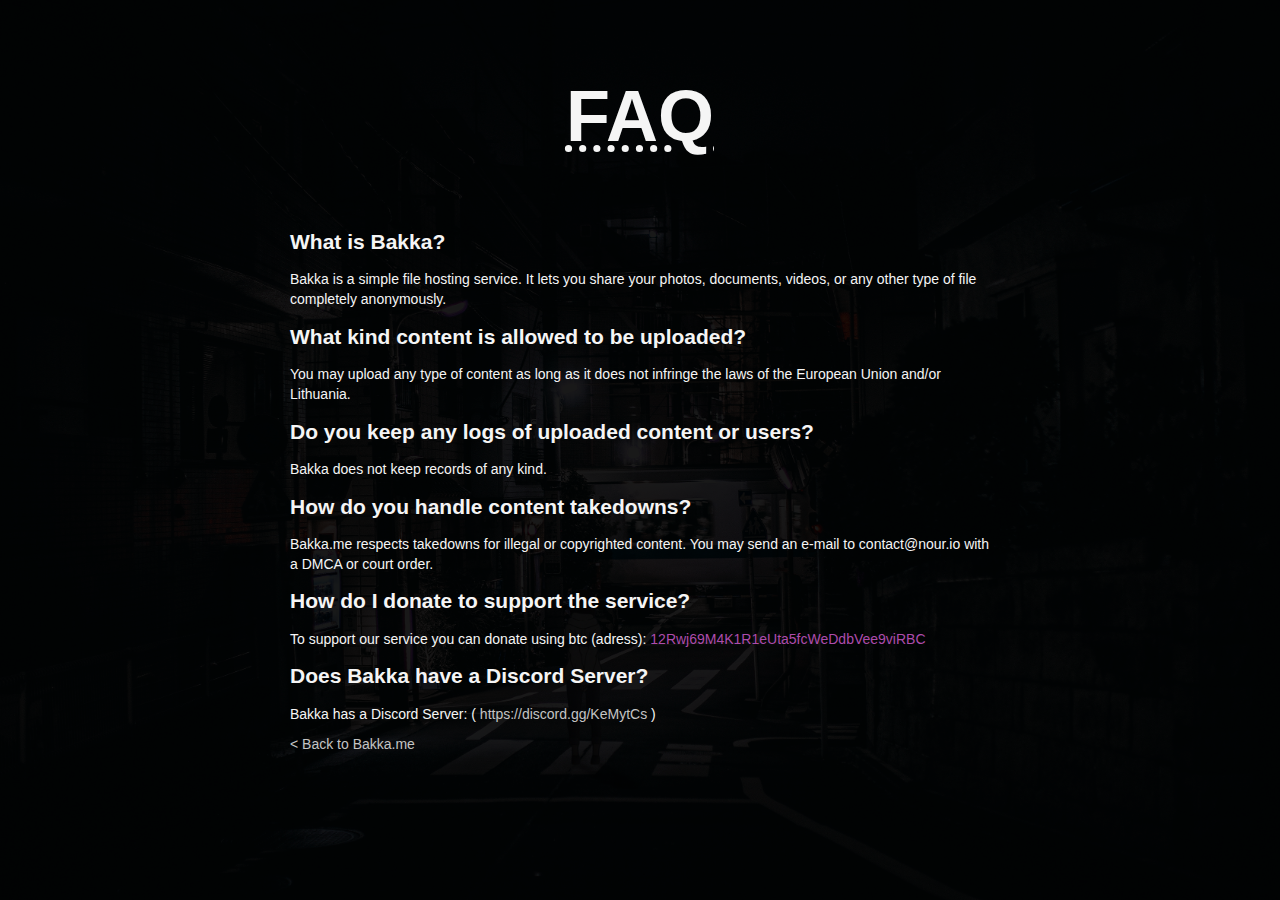
<file: faq/index.html>
<html lang="en">

<head>
  <meta charset="utf-8">
  <meta name="viewport" content="width=device-width, initial-scale=1, maximum-scale=1">
  <meta name="description" content="Upload and share files anonymously for free."/>
  <meta property="og:type" content="website"/>
  <meta property="og:url" content="https://BAKKA.ME"/>
  <meta property="og:title" content="BAKKA.ME - File Hosting"/>
  <meta property="og:site_name" content="BAKKA.ME"/>
  <meta property="og:locale" content="en-US"/>
  <title>Bakka | FAQ</title>
  <link rel="shortcut icon" href="../favicon.ico" type="image/x-icon">
  <link rel="stylesheet" href="../css/style.css">
</head>
<body>
	<div class="layer">
    
        <div class="jumbotron">
		<h1><abbr title="Frequently asked questions">FAQ</abbr></h1>
	</div>
<div class="wrapper">
<div class="container">
<div class="header">
<div class="header-text">
				<h2 id="w">What is Bakka?</h2>
				<p>Bakka is a simple file hosting service. It lets you share your photos, documents, videos, or any other type of file completely anonymously.</p>

				<h2 id="content">What kind content is allowed to be uploaded?</h2>
				<p>You may upload any type of content as long as it does not infringe the laws of the European Union and/or Lithuania.</p>

				<h2 id="logs">Do you keep any logs of uploaded content or users?</h2>
				<p>Bakka does not keep records of any kind.</p>

        <h2 id="dmca">How do you handle content takedowns?</h2>
				<p>Bakka.me respects takedowns for illegal or copyrighted content. You may send an e-mail to contact@nour.io with a DMCA or court order.</p>

        <h2 id="donate">How do I donate to support the service?</h2>
				<p>To support our service you can donate using btc (adress): <span style="color:#AD4CAC;">12Rwj69M4K1R1eUta5fcWeDdbVee9viRBC</span></p>

        <h2 id="social">Does Bakka have a Discord Server?</h2>
				<p>Bakka has a Discord Server: ( <a href="https://discord.gg/8HjrAAr">https://discord.gg/KeMytCs</a> )</p>
        <p><a href="/">< Back to Bakka.me</a></p></span></strong></p>
      </div>
  </div>
</div>
</div>
</body>

</html>
</form>
</file>
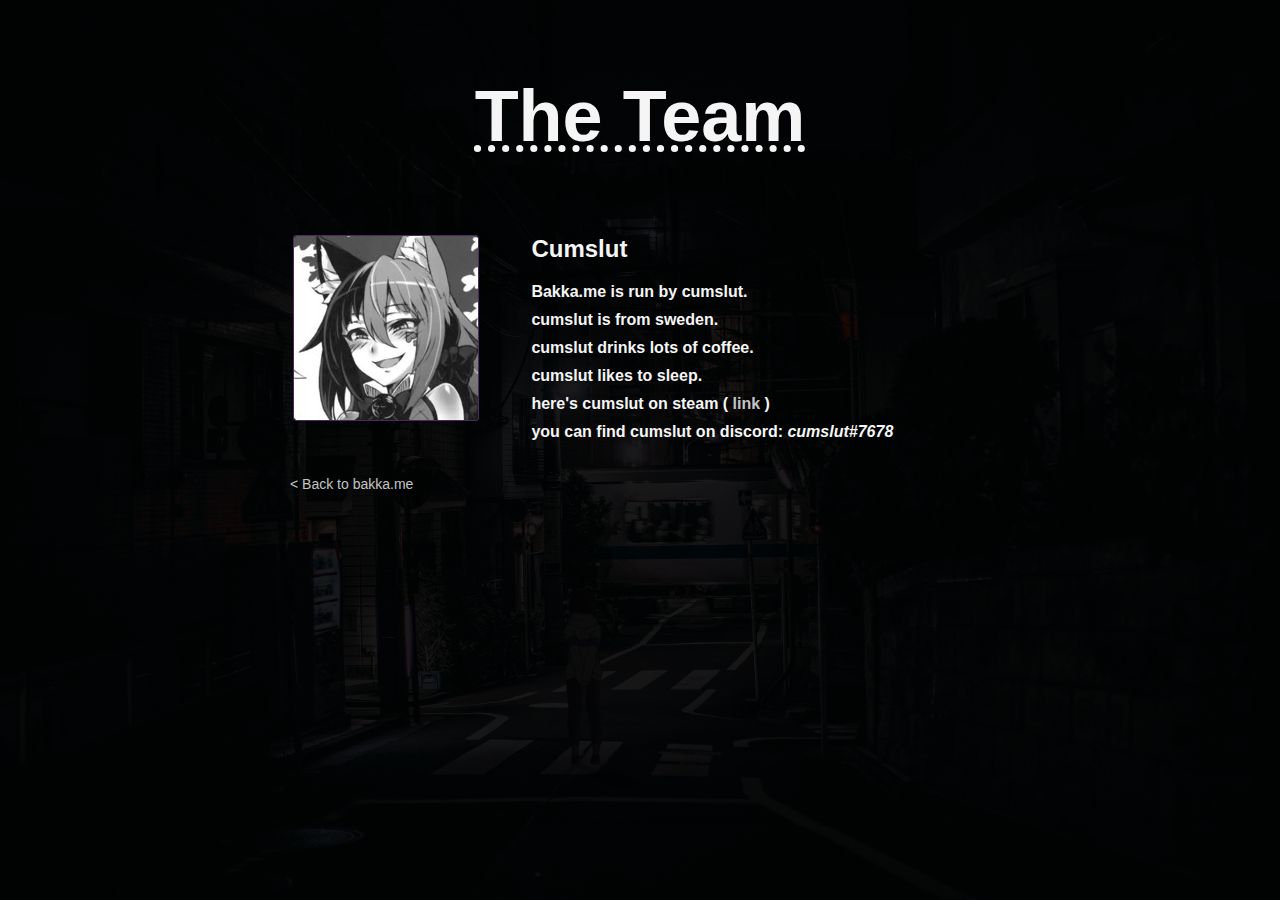
<file: team/index.html>
<html lang="en">

<head>
  <meta charset="utf-8">
  <meta name="viewport" content="width=device-width, initial-scale=1, maximum-scale=1">
  <meta name="description" content="Upload and share files anonymously for free."/>
  <meta property="og:type" content="website"/>
  <meta property="og:url" content="https://BAKKA.ME"/>
  <meta property="og:title" content="BAKKA.ME - File Hosting"/>
  <meta property="og:site_name" content="BAKKA.ME"/>
  <meta property="og:locale" content="en-US"/>
   <title>Bakka | TEAM</title>
  <link rel="shortcut icon" href="../favicon.ico" type="image/x-icon">
  <link rel="stylesheet" href="../css/style.css">
</head>
<body>
	<div class="layer">
    
        <div class="jumbotron">
		<h1><abbr title="Frequently asked questions">The Team</abbr></h1>
	</div>
<div class="wrapper">
<div class="container">
<div class="header">
<div class="header-text">
  
					
<table width="100%">
<tr>
<td align="left" valign="top"><img style="border-radius:3px;border:1px solid #502861" src="/img/me.jpg"></td>
<td align="left" valign="top"><h2 id="w"><strong>Cumslut</h2>
        <p><strong>Bakka.me is run by cumslut.</strong> </p>
        <p><strong>cumslut is from sweden.</strong> </p>
        <p><strong>cumslut drinks lots of coffee.</strong> </p>
        <p><strong>cumslut likes to sleep.</strong> </p>
        <p><strong>here's cumslut on steam</strong>  ( <a href="http://steamcommunity.com/id/cummslut/" target="_blank">link</a> )</p>
        <p><strong>you can find cumslut on discord:</strong> <i>cumslut#7678</i></p></td>
</tr>
</table>
<br />
<p><a href="https://bakka.me/">< Back to bakka.me</a></p>
      </div>
      </div>
  </div>
</div>
</div>
</body>

</html>
</form>
</file>
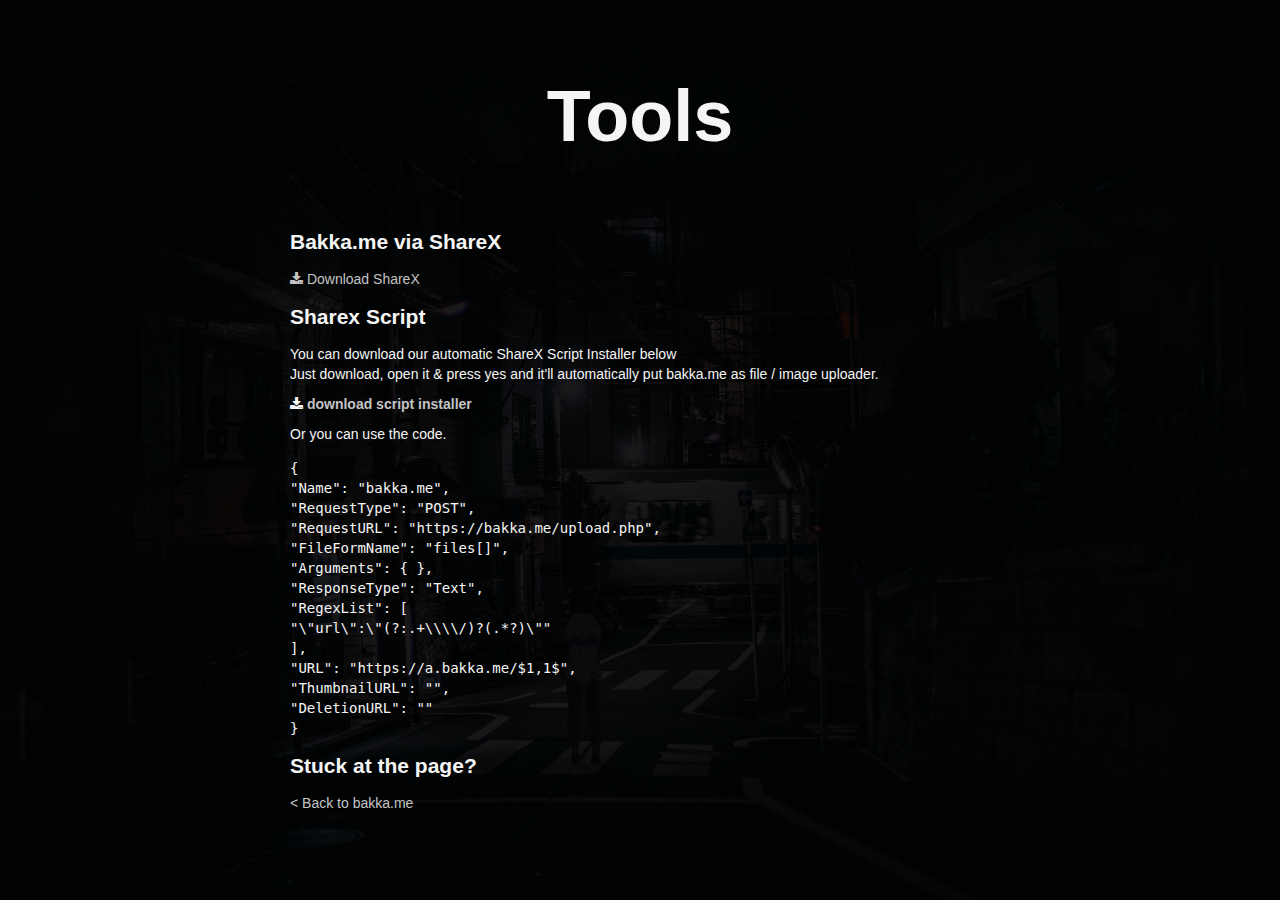
<file: tools/index.html>
<!DOCTYPE html>
<html lang="en">

<head>
  <meta charset="utf-8">
  <meta name="viewport" content="width=device-width, initial-scale=1, maximum-scale=1">
  <meta name="description" content="Upload and share files anonymously for free."/>
  <meta property=og:type content=website />
  <meta property="og:url" content="https://Bakka.me"/>
  <meta property="og:title" content="Bakka.me - File Hosting"/>
  <meta property="og:site_name" content="Bakka.me"/>
  <meta property="og:locale" content="en-US"/>
   <title>Bakka | TOOLS</title>
  <link rel="shortcut icon" href="../favicon.ico" type="image/x-icon">
  <link rel="stylesheet" href="../css/style.css">
</head>

<body>
  <div class="layer">
  <div class="container">
    <div class="jumbotron">
      <h1>Tools</h1></div>
    <div class="content">
      <section>
        <h2>Bakka.me via ShareX</h2>
        <a href="https://getsharex.com/" target="_blank"><span class="fa fa-download"></span> Download ShareX</a>
      </section>
      <section>
        <h2>Sharex Script</h2>
        <p>You can download our automatic ShareX Script Installer below <br />Just download, open it & press yes and it'll automatically put bakka.me as file / image uploader.</p>
        <p><span class="fa fa-download"></span> <strong><a href="https://bakka.me/bakka.me.sxcu">download script installer</a></strong>
<br />
<p>Or you can use the code.</p>
        <pre>{
"Name": "bakka.me",
"RequestType": "POST",
"RequestURL": "https://bakka.me/upload.php",
"FileFormName": "files[]",
"Arguments": { },
"ResponseType": "Text",
"RegexList": [
"\"url\":\"(?:.+\\\\/)?(.*?)\""
],
"URL": "https://a.bakka.me/$1,1$",
"ThumbnailURL": "",
"DeletionURL": ""
}
</pre>
      </section>
      <section>

    <h2>Stuck at the page?</h2>
    <p><a href="/">< Back to bakka.me</a></p></span></strong></p></div>
</div>
</section><div>
    </section>
</file>
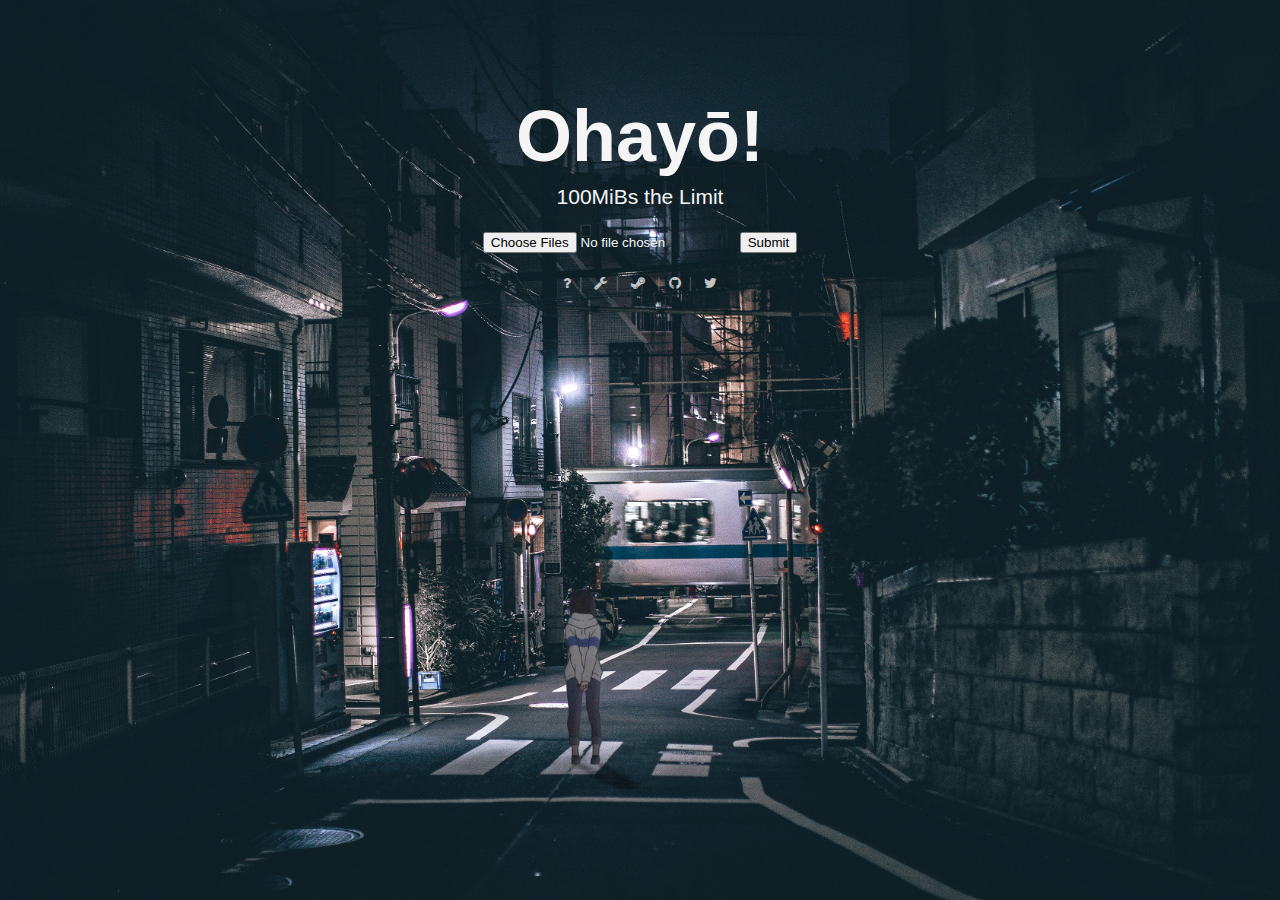
<file: nojs.html>
<!DOCTYPE html>
<html lang="en">

<head>
  <meta charset="utf-8">
  <meta name="viewport" content="width=device-width, initial-scale=1, maximum-scale=1">
  <meta name="description" content="Upload and share files anonymously for free."/>
  <meta property=og:type content=website />
  <meta property="og:url" content="https://Bakka.me"/>
  <meta property="og:title" content="Bakka.me - File Hosting"/>
  <meta property="og:site_name" content="Bakka.me"/>
  <meta property="og:locale" content="en-US"/>
  <title>&middot; BAKKA.ME&middot;</title>
  <link rel="shortcut icon" href="favicon.ico" type="image/x-icon">
  <link rel="stylesheet" href="css/style.css">
</head>

<body>
  <div class="container">
    <div class="jumbotron">
      <h1>Ohay&#x14D;!</h1>
      <p class="lead">100MiBs the Limit</p>
      <p id="no-file-api" class="alert alert-error"><strong>This site requires some cool Web 2.0 stuff</strong> Install the latest<a href="http://firefox.com/">Firefox</a> or <a href="http://chrome.google.com/">Botnet</a> and come back &lt;3</p>
      <form enctype="multipart/form-data" method="post" action="upload.php?output=html">
        <input type="file" name="files[]" multiple data-max-size="100MiB">
        <input type="submit" value="Submit">
      </form>
      <ul id="upload-filelist"></ul>
      <nav>
    <ul>
        <li><a href="https://bakka.me/faq/"><i class="fa fa-question"></i></a></li>
        <li><a href="https://bakka.me/tools/"><i class="fa fa-wrench"></i></a></li>
        <li><a href="http://steamcommunity.com/groups/bakkame" target="_blank"><i class="fa fa-steam"></i></a>
        <li><a href="https://github.com/VottonDev/pomfe.co" target="_blank"><i class="fa fa-github"></i></a></li>
        <li><a href="https://twitter.com/bakka_me" target="_blank"><i class="fa fa-twitter"></i></a>
    </ul>
</nav>
    </div>
  </div>
</body>

</html>
</file>
<file: css/style.css>
*,:after,:before {
    -webkit-box-sizing: border-box;
    -moz-box-sizing: border-box;
    box-sizing: border-box
}

body,button {
    color: #f5f5f5
}

.background-img{
    background:url('../img/5900f38405b8c.png');
    width: 377px;
    height: 400px;
    background-repeat: no-repeat,repeat;
    position: absolute;
    right: 0%;
    bottom: 0%;
}

body {
    font-family: "Helvetica Neue",Helvetica,Arial,sans-serif;
    font-size: 14px;
    height: 100%;
    line-height: 20px;
    margin: 0;
    padding-top: 20px;
    padding-bottom: 40px;
    background: url(/img/bg.jpg) no-repeat center center fixed; 
  -webkit-background-size: cover;
  -moz-background-size: cover;
  -o-background-size: cover;
  background-size: cover;
}

::selection {
    background:#000;
}

.tinted {
	background-color: rgba(0, 0, 0, 0.9);
}

.layer {
    background-color: rgba(0, 0, 0, 0.9);
    position: absolute;
    top: 0;
    left: 0;
    width: 100%;
    height: 100%;
}

button {
    border-radius: 2px;
    border-width: 1px;
    border-color: #222;
    background-color: #222;
    margin-left: 10px
}

.footer {
    margin: 20px 0px 0px 0px;
    padding: 0px 0px;
    width: 100%;
    clear: both;
}


.container {
    margin: 0 auto;
    max-width: 700px
}

p {
    margin: 0 0 10px
}

img,input[type=image] {
    vertical-align: middle
}

a {
    color: #c4c4c4;
    text-decoration: none;
    transition: color .25s
}

a:active,a:focus,a:hover {
    color: #502861
}

a:focus {
    outline: thin dotted #333
}

.jumbotron {
    margin: 80px 0;
    text-align: center;
    transition: width .5s,height .5s,margin .5s,padding .5s
}

.jumbotron h1 {
    color: inherit;
    font-family: inherit;
    font-size: 72px;
    font-weight: 700;
    line-height: 1;
    margin: 10px 0;
    cursor: default;
    text-rendering: optimizelegibility
}

.jumbotron .lead {
    font-size: 21px;
    font-weight: 200;
    line-height: 30px;
    margin-bottom: 20px;
    transition: font-size .5s
}

.jumbotron .btn {
    background: 0 0 #502861;
    border: 1px solid #32183D;
    border-radius: 4px;
    color: #f5f5f5;
    cursor: pointer;
    display: inline-block;
    font-size: 24px;
    padding: 28px 48px;
    transition: background-color .25s,width .5s,height .5s
}

.jumbotron .btn.drop,.jumbotron .btn:active,.jumbotron .btn:focus,.jumbotron .btn:hover {
    background-color: #502861;
    text-decoration: none
}

#no-file-api {
    display: none
}

.alert {
    background-color: #fcf8e3;
    border: 1px solid #fbeed5;
    border-radius: 4px;
    margin-bottom: 20px;
    padding: 8px 14px;
    text-shadow: 0 1px rgba(255,255,255,.5);
    transition: width .5s,margin .5s,padding .5s,background-color .5s;
    text-align: center
}

.alert-error,.alert-info {
    background-color: #411d19;
    border-color: #c64333;
    color: #f5f5f5
}

.alert-info {
    background-color: #222;
    border-color: #f5f5f5
}

span.donate-btns {
    display: block;
    text-align: center;
    margin: 11px 0 3px
}

a.donate-btn {
    height: 26px;
    display: inline-block;
    margin: 2px 5px;
    background: #dd4b39;
    line-height: 16px;
    padding: 3px 8px 3px 24px;
    border-radius: 3px;
    color: #f5f5f5;
    border: 1px solid #b13627;
    transition: all .2s
}

a.donate-btn:hover {
    color: #f5f5f5;
    border: #c64333;
    background-color: #c64333
}

.icon {
    display: block;
    height: 16px;
    width: 16px;
    float: left;
    margin-left: -20px;
    margin-top: 1px
}

.icon-bitcoin {
    background-image: url(img/bitcoin.png)
}

nav a,nav>ul {
    color: #c4c4c4;
    list-style: none;
    margin: 0;
    padding: 0;
    text-align: center
}

nav>ul>li {
    display: inline-block;
    margin: 0;
    padding: 0;
    cursor: default
}

nav>ul>li:after {
    content: "|";
    margin: 0 8px;
    opacity: .3
}

nav>ul>li:last-child:after {
    content: "";
    margin: 0
}

#upload-input {
    position: absolute;
    top: 0;
    left: -5000px
}

#upload-filelist {
    list-style-type: none;
    margin: 20px 50px;
    padding: 0;
    text-align: left
}

.error#upload-filelist {
    color: #502861
}

.error#upload-filelist .file-size {
    color: #502861
}

.completed .file-progress,.completed .file-size,.error#upload-filelist .file-progress {
    display: none
}

#upload-filelist>li {
    margin-top: 5px;
    overflow: hidden
}

#upload-filelist>li.total {
    border-top: 1px solid rgba(0,0,0,.05);
    font-weight: 700;
    padding-top: 5px
}

.file-name {
    float: left;
    overflow: hidden;
    max-width: 70%;
    text-overflow: ellipsis;
    white-space: nowrap
}

.file-size,.file-url,.progress-outer {
    display: inline-block;
    float: right;
    vertical-align: middle
}

.file-size,.file-url {
    margin-left: 8px;
    font-size: .9em;
    color: #f5f5f5
}

.file-url a {
    color: #502861
}

.file-url a:hover {
    color: #502861
}

.completed .file-url {
    display: block
}

.progress-outer {
    background-color: rgba(255,255,255,.8);
    border: 1px solid #fff;
    border-radius: 4px;
    box-shadow: 0 0 0 1px #000;
    color: transparent;
    font-size: 0;
    height: 8px;
    margin: 6px 6px 0;
    overflow: hidden;
    width: 50px
}

.progress-inner {
    background-color: #dd4b39;
    height: 6px;
    margin: 0;
    width: 0
}

.navicon,.pocky {
    text-align: center
}

.pocky {
    margin: 20px auto
}

.pocky img {
    max-width: 100%
}

span.old {
    text-transform: uppercase;
    font-size: .8em;
    border-radius: 4px;
    background-color: #722726;
    color: #fff;
    padding: 2px 8px;
    margin: 0 4px;
    font-weight: 200
}

section.ded {
    opacity: .5
}

.navicon {
    width: 1.28571429em
}

@media only screen and (max-device-width:320px),only screen and (max-width:400px) {
    body {
        padding: 10px 0 0;
        background-image: none
    }

    .jumbotron {
        margin: 20px 0 30px
    }

    .jumbotron .lead {
        font-size: 18px
    }

    #upload-filelist,.alert,.jumbotron .btn {
        border-radius: 0;
        border-width: 1px 0;
        width: 100%;
        margin-left: 0;
        margin-right: 0;
        padding-left: 20px;
        padding-right: 20px
    }

    #upload-filelist {
        background-color: #222;
        overflow: hidden
    }

    #upload-filelist>li.file {
        margin-top: 12px;
        margin-bottom: 12px
    }

    .file-progress {
        float: left;
        width: 70%
    }

    .file-size {
        float: left;
        max-width: 30%;
        overflow: hidden
    }

    .file-name,.file-url {
        width: 100%;
        max-width: 100%
    }

    .file-url a {
        text-decoration: underline;
        margin-left: 15px
    }

    .file-url a:before {
        content: "https://"
    }

    .alert {
        font-size: 13px
    }

    .alert-error {
        background-color: rgba(248,223,223,.75)
    }

    nav {
        background-color: #222;
        border: #f5f5f5;
        padding: 10px 0
    }
}

/*!
 *  Font Awesome 4.7.0 by @davegandy - http://fontawesome.io - @fontawesome
 *  License - http://fontawesome.io/license (Font: SIL OFL 1.1, CSS: MIT License)
 */@font-face{font-family:'FontAwesome';src:url('../fonts/font-awesome/fonts/fontawesome-webfont.eot');src:url('../fonts/font-awesome/fonts/fontawesome-webfont.eot?#iefix') format('embedded-opentype'),url('../fonts/font-awesome/fonts/fontawesome-webfont.woff2') format('woff2'),url('../fonts/font-awesome/fonts/fontawesome-webfont.woff') format('woff'),url('../fonts/font-awesome/fonts/fontawesome-webfont.ttf') format('truetype'),url('../fonts/font-awesome/fonts/fontawesome-webfont.svg#fontawesomeregular') format('svg');font-weight:normal;font-style:normal}.fa{display:inline-block;font:normal normal normal 14px/1 FontAwesome;font-size:inherit;text-rendering:auto;-webkit-font-smoothing:antialiased;-moz-osx-font-smoothing:grayscale}.fa-lg{font-size:1.33333333em;line-height:.75em;vertical-align:-15%}.fa-2x{font-size:2em}.fa-3x{font-size:3em}.fa-4x{font-size:4em}.fa-5x{font-size:5em}.fa-fw{width:1.28571429em;text-align:center}.fa-ul{padding-left:0;margin-left:2.14285714em;list-style-type:none}.fa-ul>li{position:relative}.fa-li{position:absolute;left:-2.14285714em;width:2.14285714em;top:.14285714em;text-align:center}.fa-li.fa-lg{left:-1.85714286em}.fa-border{padding:.2em .25em .15em;border:solid .08em #eee;border-radius:.1em}.fa-pull-left{float:left}.fa-pull-right{float:right}.fa.fa-pull-left{margin-right:.3em}.fa.fa-pull-right{margin-left:.3em}.pull-right{float:right}.pull-left{float:left}.fa.pull-left{margin-right:.3em}.fa.pull-right{margin-left:.3em}.fa-spin{-webkit-animation:fa-spin 2s infinite linear;animation:fa-spin 2s infinite linear}.fa-pulse{-webkit-animation:fa-spin 1s infinite steps(8);animation:fa-spin 1s infinite steps(8)}@-webkit-keyframes fa-spin{0%{-webkit-transform:rotate(0deg);transform:rotate(0deg)}100%{-webkit-transform:rotate(359deg);transform:rotate(359deg)}}@keyframes fa-spin{0%{-webkit-transform:rotate(0deg);transform:rotate(0deg)}100%{-webkit-transform:rotate(359deg);transform:rotate(359deg)}}.fa-rotate-90{-ms-filter:"progid:DXImageTransform.Microsoft.BasicImage(rotation=1)";-webkit-transform:rotate(90deg);-ms-transform:rotate(90deg);transform:rotate(90deg)}.fa-rotate-180{-ms-filter:"progid:DXImageTransform.Microsoft.BasicImage(rotation=2)";-webkit-transform:rotate(180deg);-ms-transform:rotate(180deg);transform:rotate(180deg)}.fa-rotate-270{-ms-filter:"progid:DXImageTransform.Microsoft.BasicImage(rotation=3)";-webkit-transform:rotate(270deg);-ms-transform:rotate(270deg);transform:rotate(270deg)}.fa-flip-horizontal{-ms-filter:"progid:DXImageTransform.Microsoft.BasicImage(rotation=0, mirror=1)";-webkit-transform:scale(-1, 1);-ms-transform:scale(-1, 1);transform:scale(-1, 1)}.fa-flip-vertical{-ms-filter:"progid:DXImageTransform.Microsoft.BasicImage(rotation=2, mirror=1)";-webkit-transform:scale(1, -1);-ms-transform:scale(1, -1);transform:scale(1, -1)}:root .fa-rotate-90,:root .fa-rotate-180,:root .fa-rotate-270,:root .fa-flip-horizontal,:root .fa-flip-vertical{filter:none}.fa-stack{position:relative;display:inline-block;width:2em;height:2em;line-height:2em;vertical-align:middle}.fa-stack-1x,.fa-stack-2x{position:absolute;left:0;width:100%;text-align:center}.fa-stack-1x{line-height:inherit}.fa-stack-2x{font-size:2em}.fa-inverse{color:#fff}.fa-glass:before{content:"\f000"}.fa-music:before{content:"\f001"}.fa-search:before{content:"\f002"}.fa-envelope-o:before{content:"\f003"}.fa-heart:before{content:"\f004"}.fa-star:before{content:"\f005"}.fa-star-o:before{content:"\f006"}.fa-user:before{content:"\f007"}.fa-film:before{content:"\f008"}.fa-th-large:before{content:"\f009"}.fa-th:before{content:"\f00a"}.fa-th-list:before{content:"\f00b"}.fa-check:before{content:"\f00c"}.fa-remove:before,.fa-close:before,.fa-times:before{content:"\f00d"}.fa-search-plus:before{content:"\f00e"}.fa-search-minus:before{content:"\f010"}.fa-power-off:before{content:"\f011"}.fa-signal:before{content:"\f012"}.fa-gear:before,.fa-cog:before{content:"\f013"}.fa-trash-o:before{content:"\f014"}.fa-home:before{content:"\f015"}.fa-file-o:before{content:"\f016"}.fa-clock-o:before{content:"\f017"}.fa-road:before{content:"\f018"}.fa-download:before{content:"\f019"}.fa-arrow-circle-o-down:before{content:"\f01a"}.fa-arrow-circle-o-up:before{content:"\f01b"}.fa-inbox:before{content:"\f01c"}.fa-play-circle-o:before{content:"\f01d"}.fa-rotate-right:before,.fa-repeat:before{content:"\f01e"}.fa-refresh:before{content:"\f021"}.fa-list-alt:before{content:"\f022"}.fa-lock:before{content:"\f023"}.fa-flag:before{content:"\f024"}.fa-headphones:before{content:"\f025"}.fa-volume-off:before{content:"\f026"}.fa-volume-down:before{content:"\f027"}.fa-volume-up:before{content:"\f028"}.fa-qrcode:before{content:"\f029"}.fa-barcode:before{content:"\f02a"}.fa-tag:before{content:"\f02b"}.fa-tags:before{content:"\f02c"}.fa-book:before{content:"\f02d"}.fa-bookmark:before{content:"\f02e"}.fa-print:before{content:"\f02f"}.fa-camera:before{content:"\f030"}.fa-font:before{content:"\f031"}.fa-bold:before{content:"\f032"}.fa-italic:before{content:"\f033"}.fa-text-height:before{content:"\f034"}.fa-text-width:before{content:"\f035"}.fa-align-left:before{content:"\f036"}.fa-align-center:before{content:"\f037"}.fa-align-right:before{content:"\f038"}.fa-align-justify:before{content:"\f039"}.fa-list:before{content:"\f03a"}.fa-dedent:before,.fa-outdent:before{content:"\f03b"}.fa-indent:before{content:"\f03c"}.fa-video-camera:before{content:"\f03d"}.fa-photo:before,.fa-image:before,.fa-picture-o:before{content:"\f03e"}.fa-pencil:before{content:"\f040"}.fa-map-marker:before{content:"\f041"}.fa-adjust:before{content:"\f042"}.fa-tint:before{content:"\f043"}.fa-edit:before,.fa-pencil-square-o:before{content:"\f044"}.fa-share-square-o:before{content:"\f045"}.fa-check-square-o:before{content:"\f046"}.fa-arrows:before{content:"\f047"}.fa-step-backward:before{content:"\f048"}.fa-fast-backward:before{content:"\f049"}.fa-backward:before{content:"\f04a"}.fa-play:before{content:"\f04b"}.fa-pause:before{content:"\f04c"}.fa-stop:before{content:"\f04d"}.fa-forward:before{content:"\f04e"}.fa-fast-forward:before{content:"\f050"}.fa-step-forward:before{content:"\f051"}.fa-eject:before{content:"\f052"}.fa-chevron-left:before{content:"\f053"}.fa-chevron-right:before{content:"\f054"}.fa-plus-circle:before{content:"\f055"}.fa-minus-circle:before{content:"\f056"}.fa-times-circle:before{content:"\f057"}.fa-check-circle:before{content:"\f058"}.fa-question-circle:before{content:"\f059"}.fa-info-circle:before{content:"\f05a"}.fa-crosshairs:before{content:"\f05b"}.fa-times-circle-o:before{content:"\f05c"}.fa-check-circle-o:before{content:"\f05d"}.fa-ban:before{content:"\f05e"}.fa-arrow-left:before{content:"\f060"}.fa-arrow-right:before{content:"\f061"}.fa-arrow-up:before{content:"\f062"}.fa-arrow-down:before{content:"\f063"}.fa-mail-forward:before,.fa-share:before{content:"\f064"}.fa-expand:before{content:"\f065"}.fa-compress:before{content:"\f066"}.fa-plus:before{content:"\f067"}.fa-minus:before{content:"\f068"}.fa-asterisk:before{content:"\f069"}.fa-exclamation-circle:before{content:"\f06a"}.fa-gift:before{content:"\f06b"}.fa-leaf:before{content:"\f06c"}.fa-fire:before{content:"\f06d"}.fa-eye:before{content:"\f06e"}.fa-eye-slash:before{content:"\f070"}.fa-warning:before,.fa-exclamation-triangle:before{content:"\f071"}.fa-plane:before{content:"\f072"}.fa-calendar:before{content:"\f073"}.fa-random:before{content:"\f074"}.fa-comment:before{content:"\f075"}.fa-magnet:before{content:"\f076"}.fa-chevron-up:before{content:"\f077"}.fa-chevron-down:before{content:"\f078"}.fa-retweet:before{content:"\f079"}.fa-shopping-cart:before{content:"\f07a"}.fa-folder:before{content:"\f07b"}.fa-folder-open:before{content:"\f07c"}.fa-arrows-v:before{content:"\f07d"}.fa-arrows-h:before{content:"\f07e"}.fa-bar-chart-o:before,.fa-bar-chart:before{content:"\f080"}.fa-twitter-square:before{content:"\f081"}.fa-facebook-square:before{content:"\f082"}.fa-camera-retro:before{content:"\f083"}.fa-key:before{content:"\f084"}.fa-gears:before,.fa-cogs:before{content:"\f085"}.fa-comments:before{content:"\f086"}.fa-thumbs-o-up:before{content:"\f087"}.fa-thumbs-o-down:before{content:"\f088"}.fa-star-half:before{content:"\f089"}.fa-heart-o:before{content:"\f08a"}.fa-sign-out:before{content:"\f08b"}.fa-linkedin-square:before{content:"\f08c"}.fa-thumb-tack:before{content:"\f08d"}.fa-external-link:before{content:"\f08e"}.fa-sign-in:before{content:"\f090"}.fa-trophy:before{content:"\f091"}.fa-github-square:before{content:"\f092"}.fa-upload:before{content:"\f093"}.fa-lemon-o:before{content:"\f094"}.fa-phone:before{content:"\f095"}.fa-square-o:before{content:"\f096"}.fa-bookmark-o:before{content:"\f097"}.fa-phone-square:before{content:"\f098"}.fa-twitter:before{content:"\f099"}.fa-facebook-f:before,.fa-facebook:before{content:"\f09a"}.fa-github:before{content:"\f09b"}.fa-unlock:before{content:"\f09c"}.fa-credit-card:before{content:"\f09d"}.fa-feed:before,.fa-rss:before{content:"\f09e"}.fa-hdd-o:before{content:"\f0a0"}.fa-bullhorn:before{content:"\f0a1"}.fa-bell:before{content:"\f0f3"}.fa-certificate:before{content:"\f0a3"}.fa-hand-o-right:before{content:"\f0a4"}.fa-hand-o-left:before{content:"\f0a5"}.fa-hand-o-up:before{content:"\f0a6"}.fa-hand-o-down:before{content:"\f0a7"}.fa-arrow-circle-left:before{content:"\f0a8"}.fa-arrow-circle-right:before{content:"\f0a9"}.fa-arrow-circle-up:before{content:"\f0aa"}.fa-arrow-circle-down:before{content:"\f0ab"}.fa-globe:before{content:"\f0ac"}.fa-wrench:before{content:"\f0ad"}.fa-tasks:before{content:"\f0ae"}.fa-filter:before{content:"\f0b0"}.fa-briefcase:before{content:"\f0b1"}.fa-arrows-alt:before{content:"\f0b2"}.fa-group:before,.fa-users:before{content:"\f0c0"}.fa-chain:before,.fa-link:before{content:"\f0c1"}.fa-cloud:before{content:"\f0c2"}.fa-flask:before{content:"\f0c3"}.fa-cut:before,.fa-scissors:before{content:"\f0c4"}.fa-copy:before,.fa-files-o:before{content:"\f0c5"}.fa-paperclip:before{content:"\f0c6"}.fa-save:before,.fa-floppy-o:before{content:"\f0c7"}.fa-square:before{content:"\f0c8"}.fa-navicon:before,.fa-reorder:before,.fa-bars:before{content:"\f0c9"}.fa-list-ul:before{content:"\f0ca"}.fa-list-ol:before{content:"\f0cb"}.fa-strikethrough:before{content:"\f0cc"}.fa-underline:before{content:"\f0cd"}.fa-table:before{content:"\f0ce"}.fa-magic:before{content:"\f0d0"}.fa-truck:before{content:"\f0d1"}.fa-pinterest:before{content:"\f0d2"}.fa-pinterest-square:before{content:"\f0d3"}.fa-google-plus-square:before{content:"\f0d4"}.fa-google-plus:before{content:"\f0d5"}.fa-money:before{content:"\f0d6"}.fa-caret-down:before{content:"\f0d7"}.fa-caret-up:before{content:"\f0d8"}.fa-caret-left:before{content:"\f0d9"}.fa-caret-right:before{content:"\f0da"}.fa-columns:before{content:"\f0db"}.fa-unsorted:before,.fa-sort:before{content:"\f0dc"}.fa-sort-down:before,.fa-sort-desc:before{content:"\f0dd"}.fa-sort-up:before,.fa-sort-asc:before{content:"\f0de"}.fa-envelope:before{content:"\f0e0"}.fa-linkedin:before{content:"\f0e1"}.fa-rotate-left:before,.fa-undo:before{content:"\f0e2"}.fa-legal:before,.fa-gavel:before{content:"\f0e3"}.fa-dashboard:before,.fa-tachometer:before{content:"\f0e4"}.fa-comment-o:before{content:"\f0e5"}.fa-comments-o:before{content:"\f0e6"}.fa-flash:before,.fa-bolt:before{content:"\f0e7"}.fa-sitemap:before{content:"\f0e8"}.fa-umbrella:before{content:"\f0e9"}.fa-paste:before,.fa-clipboard:before{content:"\f0ea"}.fa-lightbulb-o:before{content:"\f0eb"}.fa-exchange:before{content:"\f0ec"}.fa-cloud-download:before{content:"\f0ed"}.fa-cloud-upload:before{content:"\f0ee"}.fa-user-md:before{content:"\f0f0"}.fa-stethoscope:before{content:"\f0f1"}.fa-suitcase:before{content:"\f0f2"}.fa-bell-o:before{content:"\f0a2"}.fa-coffee:before{content:"\f0f4"}.fa-cutlery:before{content:"\f0f5"}.fa-file-text-o:before{content:"\f0f6"}.fa-building-o:before{content:"\f0f7"}.fa-hospital-o:before{content:"\f0f8"}.fa-ambulance:before{content:"\f0f9"}.fa-medkit:before{content:"\f0fa"}.fa-fighter-jet:before{content:"\f0fb"}.fa-beer:before{content:"\f0fc"}.fa-h-square:before{content:"\f0fd"}.fa-plus-square:before{content:"\f0fe"}.fa-angle-double-left:before{content:"\f100"}.fa-angle-double-right:before{content:"\f101"}.fa-angle-double-up:before{content:"\f102"}.fa-angle-double-down:before{content:"\f103"}.fa-angle-left:before{content:"\f104"}.fa-angle-right:before{content:"\f105"}.fa-angle-up:before{content:"\f106"}.fa-angle-down:before{content:"\f107"}.fa-desktop:before{content:"\f108"}.fa-laptop:before{content:"\f109"}.fa-tablet:before{content:"\f10a"}.fa-mobile-phone:before,.fa-mobile:before{content:"\f10b"}.fa-circle-o:before{content:"\f10c"}.fa-quote-left:before{content:"\f10d"}.fa-quote-right:before{content:"\f10e"}.fa-spinner:before{content:"\f110"}.fa-circle:before{content:"\f111"}.fa-mail-reply:before,.fa-reply:before{content:"\f112"}.fa-github-alt:before{content:"\f113"}.fa-folder-o:before{content:"\f114"}.fa-folder-open-o:before{content:"\f115"}.fa-smile-o:before{content:"\f118"}.fa-frown-o:before{content:"\f119"}.fa-meh-o:before{content:"\f11a"}.fa-gamepad:before{content:"\f11b"}.fa-keyboard-o:before{content:"\f11c"}.fa-flag-o:before{content:"\f11d"}.fa-flag-checkered:before{content:"\f11e"}.fa-terminal:before{content:"\f120"}.fa-code:before{content:"\f121"}.fa-mail-reply-all:before,.fa-reply-all:before{content:"\f122"}.fa-star-half-empty:before,.fa-star-half-full:before,.fa-star-half-o:before{content:"\f123"}.fa-location-arrow:before{content:"\f124"}.fa-crop:before{content:"\f125"}.fa-code-fork:before{content:"\f126"}.fa-unlink:before,.fa-chain-broken:before{content:"\f127"}.fa-question:before{content:"\f128"}.fa-info:before{content:"\f129"}.fa-exclamation:before{content:"\f12a"}.fa-superscript:before{content:"\f12b"}.fa-subscript:before{content:"\f12c"}.fa-eraser:before{content:"\f12d"}.fa-puzzle-piece:before{content:"\f12e"}.fa-microphone:before{content:"\f130"}.fa-microphone-slash:before{content:"\f131"}.fa-shield:before{content:"\f132"}.fa-calendar-o:before{content:"\f133"}.fa-fire-extinguisher:before{content:"\f134"}.fa-rocket:before{content:"\f135"}.fa-maxcdn:before{content:"\f136"}.fa-chevron-circle-left:before{content:"\f137"}.fa-chevron-circle-right:before{content:"\f138"}.fa-chevron-circle-up:before{content:"\f139"}.fa-chevron-circle-down:before{content:"\f13a"}.fa-html5:before{content:"\f13b"}.fa-css3:before{content:"\f13c"}.fa-anchor:before{content:"\f13d"}.fa-unlock-alt:before{content:"\f13e"}.fa-bullseye:before{content:"\f140"}.fa-ellipsis-h:before{content:"\f141"}.fa-ellipsis-v:before{content:"\f142"}.fa-rss-square:before{content:"\f143"}.fa-play-circle:before{content:"\f144"}.fa-ticket:before{content:"\f145"}.fa-minus-square:before{content:"\f146"}.fa-minus-square-o:before{content:"\f147"}.fa-level-up:before{content:"\f148"}.fa-level-down:before{content:"\f149"}.fa-check-square:before{content:"\f14a"}.fa-pencil-square:before{content:"\f14b"}.fa-external-link-square:before{content:"\f14c"}.fa-share-square:before{content:"\f14d"}.fa-compass:before{content:"\f14e"}.fa-toggle-down:before,.fa-caret-square-o-down:before{content:"\f150"}.fa-toggle-up:before,.fa-caret-square-o-up:before{content:"\f151"}.fa-toggle-right:before,.fa-caret-square-o-right:before{content:"\f152"}.fa-euro:before,.fa-eur:before{content:"\f153"}.fa-gbp:before{content:"\f154"}.fa-dollar:before,.fa-usd:before{content:"\f155"}.fa-rupee:before,.fa-inr:before{content:"\f156"}.fa-cny:before,.fa-rmb:before,.fa-yen:before,.fa-jpy:before{content:"\f157"}.fa-ruble:before,.fa-rouble:before,.fa-rub:before{content:"\f158"}.fa-won:before,.fa-krw:before{content:"\f159"}.fa-bitcoin:before,.fa-btc:before{content:"\f15a"}.fa-file:before{content:"\f15b"}.fa-file-text:before{content:"\f15c"}.fa-sort-alpha-asc:before{content:"\f15d"}.fa-sort-alpha-desc:before{content:"\f15e"}.fa-sort-amount-asc:before{content:"\f160"}.fa-sort-amount-desc:before{content:"\f161"}.fa-sort-numeric-asc:before{content:"\f162"}.fa-sort-numeric-desc:before{content:"\f163"}.fa-thumbs-up:before{content:"\f164"}.fa-thumbs-down:before{content:"\f165"}.fa-youtube-square:before{content:"\f166"}.fa-youtube:before{content:"\f167"}.fa-xing:before{content:"\f168"}.fa-xing-square:before{content:"\f169"}.fa-youtube-play:before{content:"\f16a"}.fa-dropbox:before{content:"\f16b"}.fa-stack-overflow:before{content:"\f16c"}.fa-instagram:before{content:"\f16d"}.fa-flickr:before{content:"\f16e"}.fa-adn:before{content:"\f170"}.fa-bitbucket:before{content:"\f171"}.fa-bitbucket-square:before{content:"\f172"}.fa-tumblr:before{content:"\f173"}.fa-tumblr-square:before{content:"\f174"}.fa-long-arrow-down:before{content:"\f175"}.fa-long-arrow-up:before{content:"\f176"}.fa-long-arrow-left:before{content:"\f177"}.fa-long-arrow-right:before{content:"\f178"}.fa-apple:before{content:"\f179"}.fa-windows:before{content:"\f17a"}.fa-android:before{content:"\f17b"}.fa-linux:before{content:"\f17c"}.fa-dribbble:before{content:"\f17d"}.fa-skype:before{content:"\f17e"}.fa-foursquare:before{content:"\f180"}.fa-trello:before{content:"\f181"}.fa-female:before{content:"\f182"}.fa-male:before{content:"\f183"}.fa-gittip:before,.fa-gratipay:before{content:"\f184"}.fa-sun-o:before{content:"\f185"}.fa-moon-o:before{content:"\f186"}.fa-archive:before{content:"\f187"}.fa-bug:before{content:"\f188"}.fa-vk:before{content:"\f189"}.fa-weibo:before{content:"\f18a"}.fa-renren:before{content:"\f18b"}.fa-pagelines:before{content:"\f18c"}.fa-stack-exchange:before{content:"\f18d"}.fa-arrow-circle-o-right:before{content:"\f18e"}.fa-arrow-circle-o-left:before{content:"\f190"}.fa-toggle-left:before,.fa-caret-square-o-left:before{content:"\f191"}.fa-dot-circle-o:before{content:"\f192"}.fa-wheelchair:before{content:"\f193"}.fa-vimeo-square:before{content:"\f194"}.fa-turkish-lira:before,.fa-try:before{content:"\f195"}.fa-plus-square-o:before{content:"\f196"}.fa-space-shuttle:before{content:"\f197"}.fa-slack:before{content:"\f198"}.fa-envelope-square:before{content:"\f199"}.fa-wordpress:before{content:"\f19a"}.fa-openid:before{content:"\f19b"}.fa-institution:before,.fa-bank:before,.fa-university:before{content:"\f19c"}.fa-mortar-board:before,.fa-graduation-cap:before{content:"\f19d"}.fa-yahoo:before{content:"\f19e"}.fa-google:before{content:"\f1a0"}.fa-reddit:before{content:"\f1a1"}.fa-reddit-square:before{content:"\f1a2"}.fa-stumbleupon-circle:before{content:"\f1a3"}.fa-stumbleupon:before{content:"\f1a4"}.fa-delicious:before{content:"\f1a5"}.fa-digg:before{content:"\f1a6"}.fa-pied-piper-pp:before{content:"\f1a7"}.fa-pied-piper-alt:before{content:"\f1a8"}.fa-drupal:before{content:"\f1a9"}.fa-joomla:before{content:"\f1aa"}.fa-language:before{content:"\f1ab"}.fa-fax:before{content:"\f1ac"}.fa-building:before{content:"\f1ad"}.fa-child:before{content:"\f1ae"}.fa-paw:before{content:"\f1b0"}.fa-spoon:before{content:"\f1b1"}.fa-cube:before{content:"\f1b2"}.fa-cubes:before{content:"\f1b3"}.fa-behance:before{content:"\f1b4"}.fa-behance-square:before{content:"\f1b5"}.fa-steam:before{content:"\f1b6"}.fa-steam-square:before{content:"\f1b7"}.fa-recycle:before{content:"\f1b8"}.fa-automobile:before,.fa-car:before{content:"\f1b9"}.fa-cab:before,.fa-taxi:before{content:"\f1ba"}.fa-tree:before{content:"\f1bb"}.fa-spotify:before{content:"\f1bc"}.fa-deviantart:before{content:"\f1bd"}.fa-soundcloud:before{content:"\f1be"}.fa-database:before{content:"\f1c0"}.fa-file-pdf-o:before{content:"\f1c1"}.fa-file-word-o:before{content:"\f1c2"}.fa-file-excel-o:before{content:"\f1c3"}.fa-file-powerpoint-o:before{content:"\f1c4"}.fa-file-photo-o:before,.fa-file-picture-o:before,.fa-file-image-o:before{content:"\f1c5"}.fa-file-zip-o:before,.fa-file-archive-o:before{content:"\f1c6"}.fa-file-sound-o:before,.fa-file-audio-o:before{content:"\f1c7"}.fa-file-movie-o:before,.fa-file-video-o:before{content:"\f1c8"}.fa-file-code-o:before{content:"\f1c9"}.fa-vine:before{content:"\f1ca"}.fa-codepen:before{content:"\f1cb"}.fa-jsfiddle:before{content:"\f1cc"}.fa-life-bouy:before,.fa-life-buoy:before,.fa-life-saver:before,.fa-support:before,.fa-life-ring:before{content:"\f1cd"}.fa-circle-o-notch:before{content:"\f1ce"}.fa-ra:before,.fa-resistance:before,.fa-rebel:before{content:"\f1d0"}.fa-ge:before,.fa-empire:before{content:"\f1d1"}.fa-git-square:before{content:"\f1d2"}.fa-git:before{content:"\f1d3"}.fa-y-combinator-square:before,.fa-yc-square:before,.fa-hacker-news:before{content:"\f1d4"}.fa-tencent-weibo:before{content:"\f1d5"}.fa-qq:before{content:"\f1d6"}.fa-wechat:before,.fa-weixin:before{content:"\f1d7"}.fa-send:before,.fa-paper-plane:before{content:"\f1d8"}.fa-send-o:before,.fa-paper-plane-o:before{content:"\f1d9"}.fa-history:before{content:"\f1da"}.fa-circle-thin:before{content:"\f1db"}.fa-header:before{content:"\f1dc"}.fa-paragraph:before{content:"\f1dd"}.fa-sliders:before{content:"\f1de"}.fa-share-alt:before{content:"\f1e0"}.fa-share-alt-square:before{content:"\f1e1"}.fa-bomb:before{content:"\f1e2"}.fa-soccer-ball-o:before,.fa-futbol-o:before{content:"\f1e3"}.fa-tty:before{content:"\f1e4"}.fa-binoculars:before{content:"\f1e5"}.fa-plug:before{content:"\f1e6"}.fa-slideshare:before{content:"\f1e7"}.fa-twitch:before{content:"\f1e8"}.fa-yelp:before{content:"\f1e9"}.fa-newspaper-o:before{content:"\f1ea"}.fa-wifi:before{content:"\f1eb"}.fa-calculator:before{content:"\f1ec"}.fa-paypal:before{content:"\f1ed"}.fa-google-wallet:before{content:"\f1ee"}.fa-cc-visa:before{content:"\f1f0"}.fa-cc-mastercard:before{content:"\f1f1"}.fa-cc-discover:before{content:"\f1f2"}.fa-cc-amex:before{content:"\f1f3"}.fa-cc-paypal:before{content:"\f1f4"}.fa-cc-stripe:before{content:"\f1f5"}.fa-bell-slash:before{content:"\f1f6"}.fa-bell-slash-o:before{content:"\f1f7"}.fa-trash:before{content:"\f1f8"}.fa-copyright:before{content:"\f1f9"}.fa-at:before{content:"\f1fa"}.fa-eyedropper:before{content:"\f1fb"}.fa-paint-brush:before{content:"\f1fc"}.fa-birthday-cake:before{content:"\f1fd"}.fa-area-chart:before{content:"\f1fe"}.fa-pie-chart:before{content:"\f200"}.fa-line-chart:before{content:"\f201"}.fa-lastfm:before{content:"\f202"}.fa-lastfm-square:before{content:"\f203"}.fa-toggle-off:before{content:"\f204"}.fa-toggle-on:before{content:"\f205"}.fa-bicycle:before{content:"\f206"}.fa-bus:before{content:"\f207"}.fa-ioxhost:before{content:"\f208"}.fa-angellist:before{content:"\f209"}.fa-cc:before{content:"\f20a"}.fa-shekel:before,.fa-sheqel:before,.fa-ils:before{content:"\f20b"}.fa-meanpath:before{content:"\f20c"}.fa-buysellads:before{content:"\f20d"}.fa-connectdevelop:before{content:"\f20e"}.fa-dashcube:before{content:"\f210"}.fa-forumbee:before{content:"\f211"}.fa-leanpub:before{content:"\f212"}.fa-sellsy:before{content:"\f213"}.fa-shirtsinbulk:before{content:"\f214"}.fa-simplybuilt:before{content:"\f215"}.fa-skyatlas:before{content:"\f216"}.fa-cart-plus:before{content:"\f217"}.fa-cart-arrow-down:before{content:"\f218"}.fa-diamond:before{content:"\f219"}.fa-ship:before{content:"\f21a"}.fa-user-secret:before{content:"\f21b"}.fa-motorcycle:before{content:"\f21c"}.fa-street-view:before{content:"\f21d"}.fa-heartbeat:before{content:"\f21e"}.fa-venus:before{content:"\f221"}.fa-mars:before{content:"\f222"}.fa-mercury:before{content:"\f223"}.fa-intersex:before,.fa-transgender:before{content:"\f224"}.fa-transgender-alt:before{content:"\f225"}.fa-venus-double:before{content:"\f226"}.fa-mars-double:before{content:"\f227"}.fa-venus-mars:before{content:"\f228"}.fa-mars-stroke:before{content:"\f229"}.fa-mars-stroke-v:before{content:"\f22a"}.fa-mars-stroke-h:before{content:"\f22b"}.fa-neuter:before{content:"\f22c"}.fa-genderless:before{content:"\f22d"}.fa-facebook-official:before{content:"\f230"}.fa-pinterest-p:before{content:"\f231"}.fa-whatsapp:before{content:"\f232"}.fa-server:before{content:"\f233"}.fa-user-plus:before{content:"\f234"}.fa-user-times:before{content:"\f235"}.fa-hotel:before,.fa-bed:before{content:"\f236"}.fa-viacoin:before{content:"\f237"}.fa-train:before{content:"\f238"}.fa-subway:before{content:"\f239"}.fa-medium:before{content:"\f23a"}.fa-yc:before,.fa-y-combinator:before{content:"\f23b"}.fa-optin-monster:before{content:"\f23c"}.fa-opencart:before{content:"\f23d"}.fa-expeditedssl:before{content:"\f23e"}.fa-battery-4:before,.fa-battery:before,.fa-battery-full:before{content:"\f240"}.fa-battery-3:before,.fa-battery-three-quarters:before{content:"\f241"}.fa-battery-2:before,.fa-battery-half:before{content:"\f242"}.fa-battery-1:before,.fa-battery-quarter:before{content:"\f243"}.fa-battery-0:before,.fa-battery-empty:before{content:"\f244"}.fa-mouse-pointer:before{content:"\f245"}.fa-i-cursor:before{content:"\f246"}.fa-object-group:before{content:"\f247"}.fa-object-ungroup:before{content:"\f248"}.fa-sticky-note:before{content:"\f249"}.fa-sticky-note-o:before{content:"\f24a"}.fa-cc-jcb:before{content:"\f24b"}.fa-cc-diners-club:before{content:"\f24c"}.fa-clone:before{content:"\f24d"}.fa-balance-scale:before{content:"\f24e"}.fa-hourglass-o:before{content:"\f250"}.fa-hourglass-1:before,.fa-hourglass-start:before{content:"\f251"}.fa-hourglass-2:before,.fa-hourglass-half:before{content:"\f252"}.fa-hourglass-3:before,.fa-hourglass-end:before{content:"\f253"}.fa-hourglass:before{content:"\f254"}.fa-hand-grab-o:before,.fa-hand-rock-o:before{content:"\f255"}.fa-hand-stop-o:before,.fa-hand-paper-o:before{content:"\f256"}.fa-hand-scissors-o:before{content:"\f257"}.fa-hand-lizard-o:before{content:"\f258"}.fa-hand-spock-o:before{content:"\f259"}.fa-hand-pointer-o:before{content:"\f25a"}.fa-hand-peace-o:before{content:"\f25b"}.fa-trademark:before{content:"\f25c"}.fa-registered:before{content:"\f25d"}.fa-creative-commons:before{content:"\f25e"}.fa-gg:before{content:"\f260"}.fa-gg-circle:before{content:"\f261"}.fa-tripadvisor:before{content:"\f262"}.fa-odnoklassniki:before{content:"\f263"}.fa-odnoklassniki-square:before{content:"\f264"}.fa-get-pocket:before{content:"\f265"}.fa-wikipedia-w:before{content:"\f266"}.fa-safari:before{content:"\f267"}.fa-chrome:before{content:"\f268"}.fa-firefox:before{content:"\f269"}.fa-opera:before{content:"\f26a"}.fa-internet-explorer:before{content:"\f26b"}.fa-tv:before,.fa-television:before{content:"\f26c"}.fa-contao:before{content:"\f26d"}.fa-500px:before{content:"\f26e"}.fa-amazon:before{content:"\f270"}.fa-calendar-plus-o:before{content:"\f271"}.fa-calendar-minus-o:before{content:"\f272"}.fa-calendar-times-o:before{content:"\f273"}.fa-calendar-check-o:before{content:"\f274"}.fa-industry:before{content:"\f275"}.fa-map-pin:before{content:"\f276"}.fa-map-signs:before{content:"\f277"}.fa-map-o:before{content:"\f278"}.fa-map:before{content:"\f279"}.fa-commenting:before{content:"\f27a"}.fa-commenting-o:before{content:"\f27b"}.fa-houzz:before{content:"\f27c"}.fa-vimeo:before{content:"\f27d"}.fa-black-tie:before{content:"\f27e"}.fa-fonticons:before{content:"\f280"}.fa-reddit-alien:before{content:"\f281"}.fa-edge:before{content:"\f282"}.fa-credit-card-alt:before{content:"\f283"}.fa-codiepie:before{content:"\f284"}.fa-modx:before{content:"\f285"}.fa-fort-awesome:before{content:"\f286"}.fa-usb:before{content:"\f287"}.fa-product-hunt:before{content:"\f288"}.fa-mixcloud:before{content:"\f289"}.fa-scribd:before{content:"\f28a"}.fa-pause-circle:before{content:"\f28b"}.fa-pause-circle-o:before{content:"\f28c"}.fa-stop-circle:before{content:"\f28d"}.fa-stop-circle-o:before{content:"\f28e"}.fa-shopping-bag:before{content:"\f290"}.fa-shopping-basket:before{content:"\f291"}.fa-hashtag:before{content:"\f292"}.fa-bluetooth:before{content:"\f293"}.fa-bluetooth-b:before{content:"\f294"}.fa-percent:before{content:"\f295"}.fa-gitlab:before{content:"\f296"}.fa-wpbeginner:before{content:"\f297"}.fa-wpforms:before{content:"\f298"}.fa-envira:before{content:"\f299"}.fa-universal-access:before{content:"\f29a"}.fa-wheelchair-alt:before{content:"\f29b"}.fa-question-circle-o:before{content:"\f29c"}.fa-blind:before{content:"\f29d"}.fa-audio-description:before{content:"\f29e"}.fa-volume-control-phone:before{content:"\f2a0"}.fa-braille:before{content:"\f2a1"}.fa-assistive-listening-systems:before{content:"\f2a2"}.fa-asl-interpreting:before,.fa-american-sign-language-interpreting:before{content:"\f2a3"}.fa-deafness:before,.fa-hard-of-hearing:before,.fa-deaf:before{content:"\f2a4"}.fa-glide:before{content:"\f2a5"}.fa-glide-g:before{content:"\f2a6"}.fa-signing:before,.fa-sign-language:before{content:"\f2a7"}.fa-low-vision:before{content:"\f2a8"}.fa-viadeo:before{content:"\f2a9"}.fa-viadeo-square:before{content:"\f2aa"}.fa-snapchat:before{content:"\f2ab"}.fa-snapchat-ghost:before{content:"\f2ac"}.fa-snapchat-square:before{content:"\f2ad"}.fa-pied-piper:before{content:"\f2ae"}.fa-first-order:before{content:"\f2b0"}.fa-yoast:before{content:"\f2b1"}.fa-themeisle:before{content:"\f2b2"}.fa-google-plus-circle:before,.fa-google-plus-official:before{content:"\f2b3"}.fa-fa:before,.fa-font-awesome:before{content:"\f2b4"}.fa-handshake-o:before{content:"\f2b5"}.fa-envelope-open:before{content:"\f2b6"}.fa-envelope-open-o:before{content:"\f2b7"}.fa-linode:before{content:"\f2b8"}.fa-address-book:before{content:"\f2b9"}.fa-address-book-o:before{content:"\f2ba"}.fa-vcard:before,.fa-address-card:before{content:"\f2bb"}.fa-vcard-o:before,.fa-address-card-o:before{content:"\f2bc"}.fa-user-circle:before{content:"\f2bd"}.fa-user-circle-o:before{content:"\f2be"}.fa-user-o:before{content:"\f2c0"}.fa-id-badge:before{content:"\f2c1"}.fa-drivers-license:before,.fa-id-card:before{content:"\f2c2"}.fa-drivers-license-o:before,.fa-id-card-o:before{content:"\f2c3"}.fa-quora:before{content:"\f2c4"}.fa-free-code-camp:before{content:"\f2c5"}.fa-telegram:before{content:"\f2c6"}.fa-thermometer-4:before,.fa-thermometer:before,.fa-thermometer-full:before{content:"\f2c7"}.fa-thermometer-3:before,.fa-thermometer-three-quarters:before{content:"\f2c8"}.fa-thermometer-2:before,.fa-thermometer-half:before{content:"\f2c9"}.fa-thermometer-1:before,.fa-thermometer-quarter:before{content:"\f2ca"}.fa-thermometer-0:before,.fa-thermometer-empty:before{content:"\f2cb"}.fa-shower:before{content:"\f2cc"}.fa-bathtub:before,.fa-s15:before,.fa-bath:before{content:"\f2cd"}.fa-podcast:before{content:"\f2ce"}.fa-window-maximize:before{content:"\f2d0"}.fa-window-minimize:before{content:"\f2d1"}.fa-window-restore:before{content:"\f2d2"}.fa-times-rectangle:before,.fa-window-close:before{content:"\f2d3"}.fa-times-rectangle-o:before,.fa-window-close-o:before{content:"\f2d4"}.fa-bandcamp:before{content:"\f2d5"}.fa-grav:before{content:"\f2d6"}.fa-etsy:before{content:"\f2d7"}.fa-imdb:before{content:"\f2d8"}.fa-ravelry:before{content:"\f2d9"}.fa-eercast:before{content:"\f2da"}.fa-microchip:before{content:"\f2db"}.fa-snowflake-o:before{content:"\f2dc"}.fa-superpowers:before{content:"\f2dd"}.fa-wpexplorer:before{content:"\f2de"}.fa-meetup:before{content:"\f2e0"}.sr-only{position:absolute;width:1px;height:1px;padding:0;margin:-1px;overflow:hidden;clip:rect(0, 0, 0, 0);border:0}.sr-only-focusable:active,.sr-only-focusable:focus{position:static;width:auto;height:auto;margin:0;overflow:visible;clip:auto}
</file>
